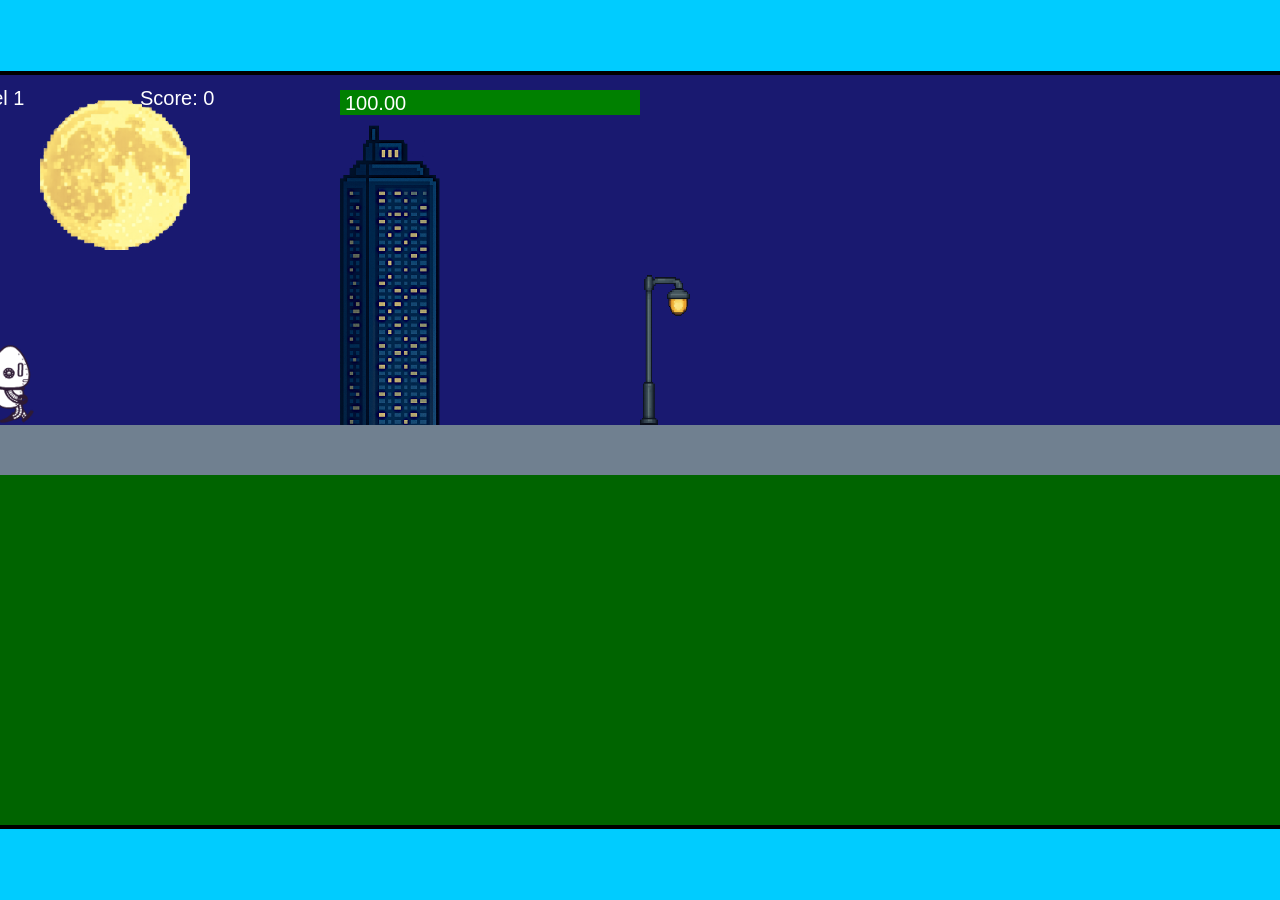
<file: fsd-projects/runtime/index.html>
<!DOCTYPE html>
<html lang="en">
  <head>
    <meta charset="UTF-8" />
    <meta name="viewport" content="width=device-width, initial-scale=1.0" />
    <title>Runtime Neo</title>
    <link rel="stylesheet" href="runtime.css" />
    <script src="https://code.jquery.com/jquery-3.1.0.js"></script>
    <script src="setup.js"></script>
    <script src="levels.js"></script>
    <script src="scenery.js"></script>
    <script src="student.js"></script>
    <script src="main.js"></script>
  </head>
  <body id="body">
    <canvas id="gameCanvas" width="1400" height="750"></canvas>
    <img id="player" src="images/halle.png" />
    <img id="projectile" src="images/projectile.png" />
    <img id="basicPlatform" src="images/interactable/basicPlatform.png" />
    <img id="spikes" src="images/interactable/spikes.png" />
    <img id="bug" src="images/interactable/bug.png" />
    <img id="healthUp" src="images/interactable/healthUp.png" />
    <img id="flag" src="images/interactable/flag.png" />
    <img id="moon" src="images/backgrounds/moon.png" />
    <img id="building" src="images/backgrounds/building.png" />
    <img id="lamp" src="images/backgrounds/lamp.png" />
  </body>
</html>
</file>
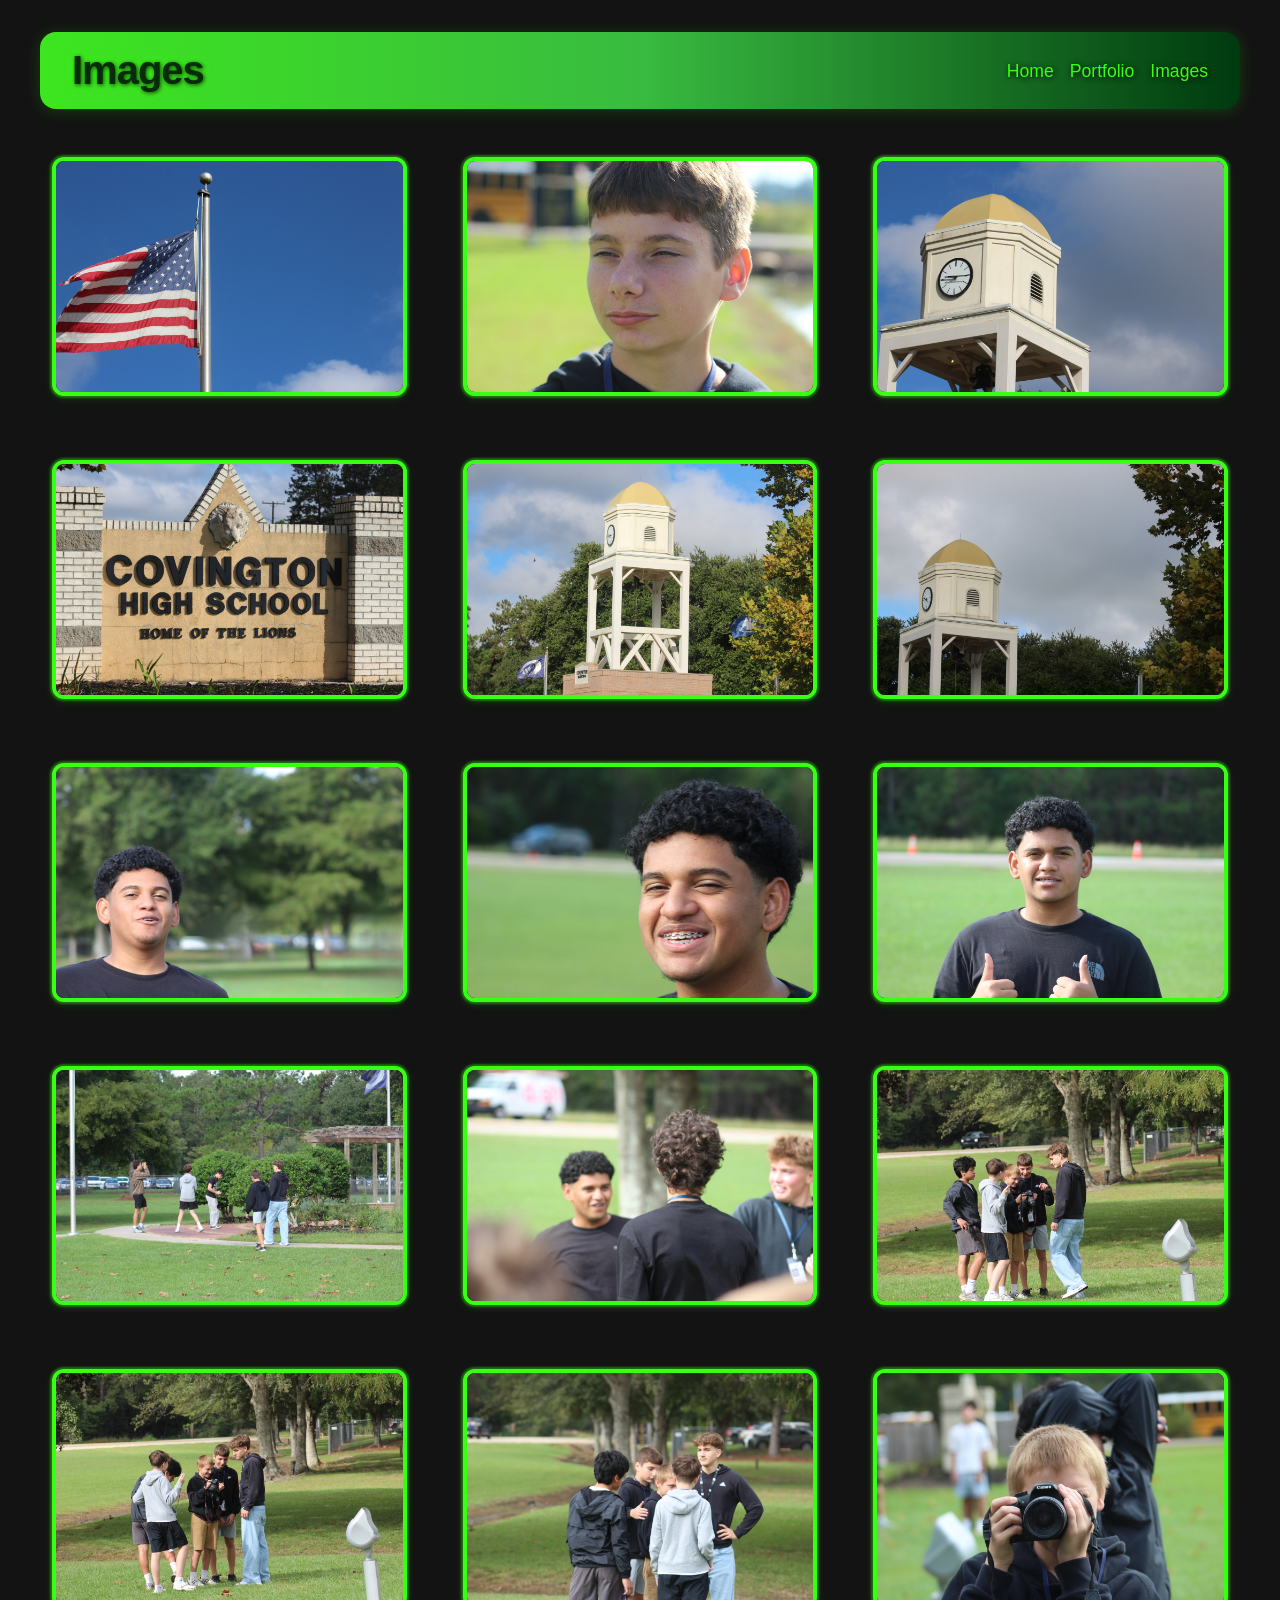
<file: images.html>
<!DOCTYPE HTML>
<html>
    <head>
        <title>Images</title>
        <style>
            body {
                background: #131313;
                color: #47d42f;
                font-family: 'Creepster', Arial, sans-serif;
                font-size: 20px;
                margin: 0;
                padding: 0;
            }
            #all-contents {
                max-width: 1200px;
                margin: 0 auto;
                padding: 0 24px;
            }
            nav {
                background: linear-gradient(90deg, #3de61f 0%,#39bb40 , #003a0f 100%);
                display: flex;
                align-items: center;
                padding: 16px 32px;
                border-radius: 16px;
                margin: 32px 0 24px 0;
                box-shadow: 0 2px 16px 0 rgba(57,255,20,0.18);
            }
            h1 {
                flex: 1;
                margin: 0;
                font-weight: 600;
                font-size: 2.5rem;
                color: #072c09;
                letter-spacing: -1px;
                text-shadow: 1px 1px 4px #000000be, 0 0 10px #39ff14;
            }
            #nav-ul {
                list-style: none;
                margin: 0;
                padding: 0;
                display: flex;
                gap: 16px;
            }
            .nav-li {
                display: inline-block;
            }
            #navanchor {
                text-decoration: none;
                color: #39ff14;
                font-weight: 500;
                font-size: 1.1rem;
                transition: color 0.2s;
                text-shadow: 1px 1px 6px #000;
            }
            #navanchor:hover {
                color: #fff;
            }
            .image-grid {
                display: grid;
                grid-template-columns: repeat(3, 1fr);
                gap: 32px;
                margin-top: 32px;
            }
            .image-item {
                
                transition: transform 0.2s;
                display: flex;
                align-items: center;
                justify-content: center;
                padding: 16px;
            }
            .image-item img {
                max-width: 100%;
                max-height: 320px;
                border-radius: 12px;
                box-shadow: 0 0 2px 2px #37ff1457, 0 2px 8px 0 rgba(57,255,20,0.18);
                background: #18120f;
                border: 4px solid #39ff14;
                transition: box-shadow 0.2s, border-color 0.2s, transform 0.2s;
            }
            .image-item img:hover {
                box-shadow: 0 0 8px 8px #37ff1488, 0 2px 8px 0 rgba(57,255,20,0.18);
                border-color: #39ff14;
                transform: scale(1.08);
            }
            @media (max-width: 900px) {
                .image-grid {
                    grid-template-columns: repeat(2, 1fr);
                }
            }
            @media (max-width: 600px) {
                .image-grid {
                    grid-template-columns: 1fr;
                }
            }
    </style>
    </head>
    
    <body>
        <div id="all-contents">
            <nav>
                <h1>Images</h1>
                <ul id="nav-ul">
                    <li class="nav-li">
                        <a id="navanchor" href="index.html">Home</a>
                    </li>
                    <li class="nav-li">
                        <a id="navanchor" href="portfolio.html">Portfolio</a>
                        </li>
                    <li class="nav-li"><a id="navanchor" href="images.html">Images</a>
                    </li>
                    
                </ul>
            </nav>
                <div class="image-grid">
                    <div class="image-item"><img src="assets/IMG_7533.JPG" ></div>
                    <div class="image-item"><img src="assets/IMG_7535.JPG" ></div>
                    <div class="image-item"><img src="assets/IMG_7536.JPG" ></div>
                    <div class="image-item"><img src="assets/IMG_7537.JPG" ></div>
                    <div class="image-item"><img src="assets/IMG_7538.JPG" ></div>
                    <div class="image-item"><img src="assets/IMG_7543.JPG" ></div>
                    <div class="image-item"><img src="assets/IMG_7545.JPG" ></div>
                    <div class="image-item"><img src="assets/IMG_7546.JPG" ></div>
                    <div class="image-item"><img src="assets/IMG_7547.JPG" ></div>
                    <div class="image-item"><img src="assets/IMG_7550.JPG" ></div>
                    <div class="image-item"><img src="assets/IMG_7559.JPG" ></div>
                    <div class="image-item"><img src="assets/IMG_7566.JPG" ></div>
                    <div class="image-item"><img src="assets/IMG_7567.JPG" ></div>
                    <div class="image-item"><img src="assets/IMG_7568.JPG" ></div>
                    <div class="image-item"><img src="assets/IMG_7569.JPG" ></div>
                </div>
                <!-- Modal for full-size image -->
                <div id="imageModal" class="modal">
                    <span class="close">&times;</span>
                    <span class="modal-arrow left">&#10094;</span>
                    <img class="modal-content" id="modalImg" alt="Full Size">
                    <span class="modal-arrow right">&#10095;</span>
                </div>
    </body>
      
      
      
      
      
      
      
        <script>
        // Modal logic with navigation
        const modal = document.getElementById('imageModal');
        const modalImg = document.getElementById('modalImg');
        const closeBtn = document.querySelector('.close');
        const leftArrow = document.querySelector('.modal-arrow.left');
        const rightArrow = document.querySelector('.modal-arrow.right');
        const images = Array.from(document.querySelectorAll('.image-item img'));
        let currentIndex = 0;

        function showModal(index) {
            currentIndex = index;
            modal.style.display = 'block';
            modalImg.src = images[index].src;
            modalImg.alt = images[index].alt;
        }

        images.forEach((img, idx) => {
            img.addEventListener('click', function() {
                showModal(idx);
            });
        });

        closeBtn.onclick = function() {
            modal.style.display = 'none';
            modalImg.src = '';
        }

        leftArrow.onclick = function(e) {
            e.stopPropagation();
            currentIndex = (currentIndex - 1 + images.length) % images.length;
            showModal(currentIndex);
        }

        rightArrow.onclick = function(e) {
            e.stopPropagation();
            currentIndex = (currentIndex + 1) % images.length;
            showModal(currentIndex);
        }

        window.onclick = function(event) {
            if (event.target === modal) {
                modal.style.display = 'none';
                modalImg.src = '';
            }
        }

        window.addEventListener('keydown', function(e) {
            if (modal.style.display === 'block') {
                if (e.key === 'ArrowLeft') {
                    currentIndex = (currentIndex - 1 + images.length) % images.length;
                    showModal(currentIndex);
                } else if (e.key === 'ArrowRight') {
                    currentIndex = (currentIndex + 1) % images.length;
                    showModal(currentIndex);
                } else if (e.key === 'Escape') {
                    modal.style.display = 'none';
                    modalImg.src = '';
                }
            }
        });
        </script>
        <style>
            .modal {
                display: none;
                position: fixed;
                z-index: 1000;
                left: 0;
                top: 0;
                width: 100vw;
                height: 100vh;
                overflow: auto;
                animation: fadeIn 0.3s;
            }
            .modal-content {
                display: block;
                margin: 5vh auto;
                max-width: 90vw;
                max-height: 80vh;
                border-radius: 18px;
                box-shadow: 0 8px 32px 0 rgba(57,255,20,0.32);
                background: #18120f;
                border: 6px solid #39ff14;
                animation: scaleUp 0.3s;
            }
            .close {
                position: absolute;
                top: 32px;
                right: 48px;
                color: #39ff14;
                font-size: 48px;
                font-weight: 300;
                cursor: pointer;
                z-index: 1001;
                transition: color 0.2s;
                text-shadow: 2px 2px 8px #000;
            }
            .close:hover {
                color: #fff;
            }
            .modal-arrow {
                position: absolute;
                top: 50%;
                transform: translateY(-50%);
                color: #39ff14;
                font-size: 64px;
                font-weight: 300;
                cursor: pointer;
                z-index: 1001;
                user-select: none;
                padding: 0 24px;
                transition: color 0.2s;
                text-shadow: 2px 2px 8px #000;
            }
            .modal-arrow.left {
                left: 0;
            }
            .modal-arrow.right {
                right: 0;
            }
            .modal-arrow:hover {
                color: #fff;
            }
            @keyframes fadeIn {
                from { opacity: 0; }
                to { opacity: 1; }
            }
            @keyframes scaleUp {
                from { transform: scale(0.95); }
                to { transform: scale(1); }
            }
        </style>
</html>
</file>
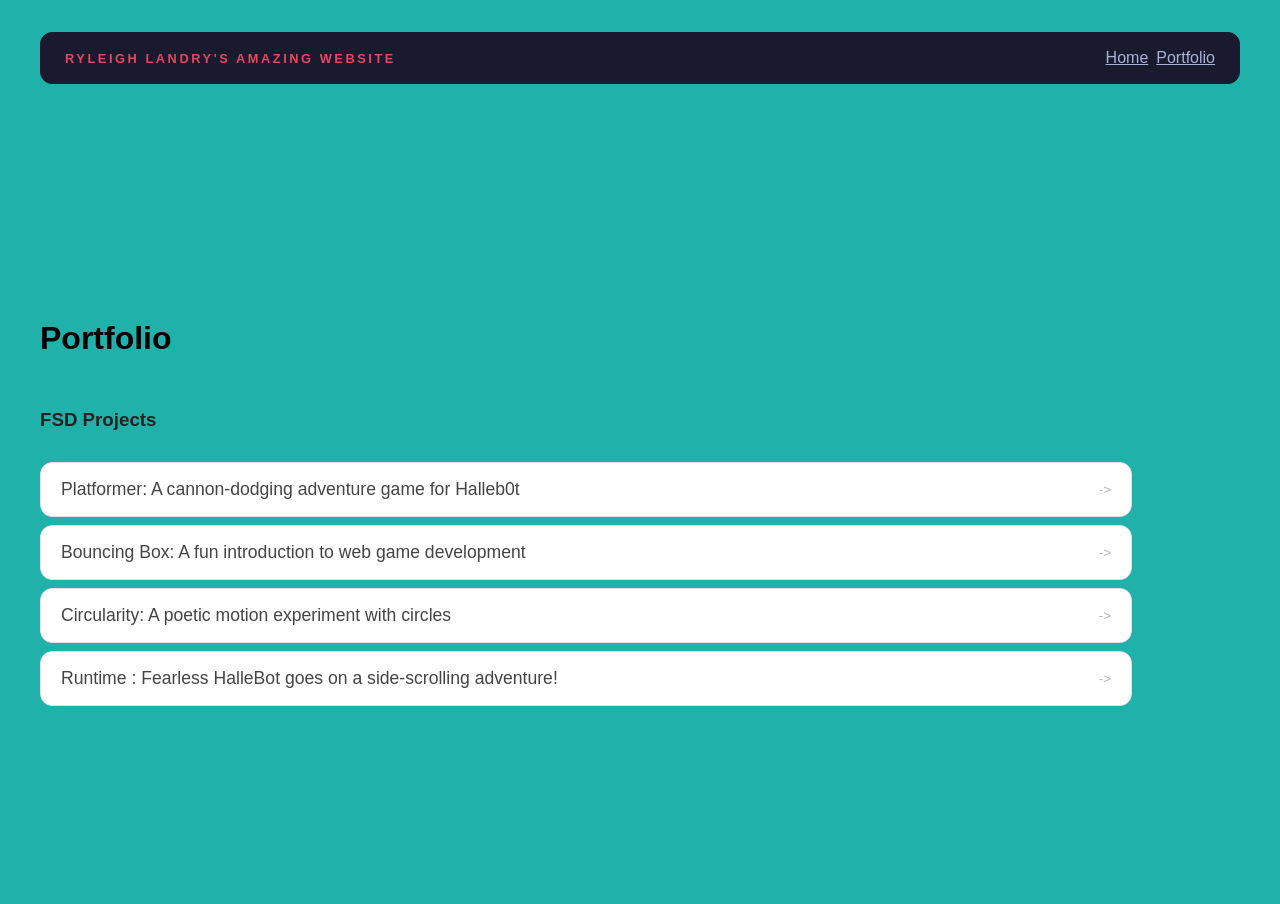
<file: portfolio.html>
<!DOCTYPE html>
<html>
  <head>
    <title>My Awesome Website</title>
    <link rel="stylesheet" href="style.css" />
  </head>

  <body>
    <!-- All content goes here -->
    <div id="all-contents">
      <nav>
<h1>Ryleigh Landry's Amazing Website</h1>
<ul id="nav-ul">
<li class="nav-li">
  <a href="index.html">Home</a>
</li>
<li class="nav-li">
  <a href="portfolio.html">Portfolio</a>
</li>
</ul>
      </nav>

      <main>
  <div class="content">
    <h1>Portfolio</h1>
    <h3>FSD Projects</h3>
    <ul id="portfolio">
<li>
  <a href="fsd-projects/platformer/">Platformer: A cannon-dodging adventure game for Halleb0t</a>
</li>
<li>
  <a href="fsd-projects/bouncing-box/">Bouncing Box: A fun introduction to web game development</a>
</li>
<li>
  <a href="fsd-projects/circularity/">Circularity: A poetic motion experiment with circles</a>
</li>
<li>
 <a href="fsd-projects/runtime/">Runtime : Fearless HalleBot goes on a side-scrolling adventure!</a>
</li>
    </ul>

  </div>
      </main>
    </div>
  </body>
</html>
</file>
<file: fsd-projects/runtime/runtime.css>
/* runtime.css */
/* Styles for Runtime Neo auto-runner game */

img {
  display: none;
}

#gameCanvas {
  position: absolute;
  border: 4px solid #000;
  top: 50%;
  left: 50%;
  transform: translate(-50%, -50%);
}

body {
  margin: 0;
  background-color: #00ccff;
  font-family: Arial, sans-serif;
  text-align: center;
  overflow: hidden;
}
</file>
<file: style.css>
* {
  box-sizing: border-box;
}

body {
  margin: 0;
 background: lightseagreen;
  color: #222;
  font-family: "Helvetica Neue", Arial, sans-serif;
}

#all-contents {
  max-width: 1500px;
  min-height: 100vh;
  margin: 0 auto;
  padding: 32px 40px;
}

main {
  display: grid;
  grid-template-columns: minmax(220px, 1fr) minmax(420px, 1.6fr);
  align-items: center;
  min-height: calc(100vh - 160px);
  gap: clamp(32px, 5vw, 80px);
}

.sidebar {
  width: 100%;
}

.content {
  display: flex;
  flex-direction: column;
  align-items: flex-start;
  gap: 12px;
}
h2 {
  margin: 0;
  font-size: clamp(4rem, 10vw, 7rem);
  line-height: 0.9;
  font-weight: 900;
  letter-spacing: -0.04em;
  text-transform: uppercase;
  color: #612fa3;
}

.content > p {
  margin: 0;
  color: #2b29a3;
  font-size: 0.9rem;
  text-transform: uppercase;
  letter-spacing: 0.15em;
  line-height: 1.4;
}
h2 {
  color: #e445e9; /* bright accent */
}

.content p {
  color: #b12b53;
}
#interests {
  margin-top: 32px;
  width: 100%;
}

#interests h3 {
  margin: 0 0 12px;
  font-size: 0.75rem;
  font-weight: 700;
  text-transform: uppercase;
  letter-spacing: 0.2em;
  color: #aaa;
}

#interests ul {
  list-style: none;
  margin: 0;
  padding: 0;
  display: flex;
  flex-wrap: wrap;
  gap: 8px;
}

#interests li {
  color: #555;
  font-size: 1rem;
  font-weight: 600;
  padding: 10px 20px;
  background: #fff;
  border: 1px solid #ddd;
  border-radius: 100px;
  transition:
    background 0.25s ease,
    color 0.25s ease,
    transform 0.25s ease;
  cursor: default;
}

#interests li:hover {
  background: #000;
  color: #fff;
  border-color: #000;
  transform: translateY(-2px);
}
#interests h3 {
  color: #e94560;
}

#interests li {
  background: #ffe8ec;
  border-color: #e94560;
  color: #e94560;
}

#interests li:hover {
  background: #e94560;
  color: #fff;
}
.sidebar-img {
  width: 100%;
  max-width: 760px;
  aspect-ratio: 3 / 4;
  object-fit: cover;
  display: block;
  border-radius: 16px;
  filter: grayscale(100%);
  box-shadow: 0 8px 30px rgba(0, 0, 0, 0.12);
  transition:
    filter 0.4s ease,
    transform 0.4s ease,
    box-shadow 0.4s ease;
}

.sidebar-img:hover {
  filter: grayscale(0%);
  transform: translateY(-4px);
  box-shadow: 0 16px 40px rgba(0, 0, 0, 0.18);
}
nav {
  display: flex;
  justify-content: space-between;
  align-items: center;
  margin-bottom: 48px;
  padding: 16px 24px;
  background: #fff;
  border: 1px solid #e0e0e0;
  border-radius: 12px;
}

nav h1 {
  margin: 0;
  font-size: 0.8rem;
  font-weight: 700;
  text-transform: uppercase;
  letter-spacing: 0.2em;
  color: #000;
}

#nav-ul {
  list-style: none;
  display: flex;
  gap: 8px;
  margin: 0;
  padding: 0;
}

nav {
  background: #1a1a2e;
  border-color: #1a1a2e;
}

nav h1 {
  color: #e94560;
}

.nav-li a {
  color: #a8b2d8;
}

.nav-li a:hover {
  background: #e94560;
  color: #fff;
}

/* Portfolio styles */
.content h1 {
  color: black;
}

#portfolio {
  list-style: none;
  margin: 0;
  padding: 0;
  width: 250%;
  display: flex;
  flex-direction: column;
  gap: 8px;
}

#portfolio li {
  border-radius: 12px;
  overflow: hidden;
}

#portfolio a {
  display: flex;
  justify-content: space-between;
  align-items: center;
  text-decoration: none;
  color: #444;
  padding: 16px 20px;
  font-size: 1.1rem;
  font-weight: 500;
  background: #fff;
  border: 1px solid #e0e0e0;
  border-radius: 12px;
  transition: background 0.25s ease, color 0.25s ease, transform 0.25s ease;
}

#portfolio a:hover {
  background: #000;
  color: #fff;
  transform: translateX(4px);
}

#portfolio a::after {
  content: "->";
  font-size: 0.85rem;
  opacity: 0.4;
  transition: opacity 0.25s ease;
  white-space: nowrap;
}

#portfolio a:hover::after {
  opacity: 1;
}
</file>
